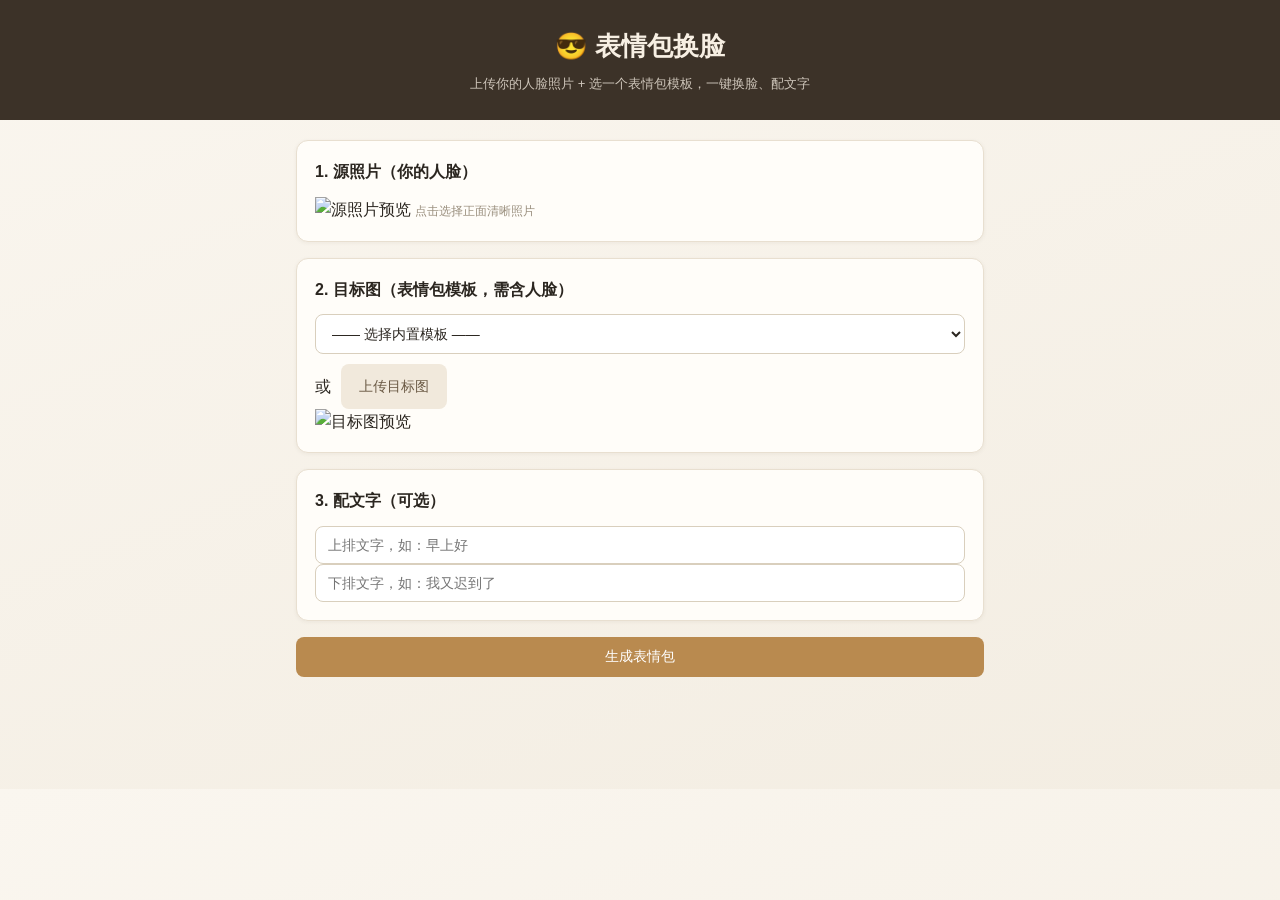
<file: meme-swap/static/index.html>
<!DOCTYPE html>
<html lang="zh-CN">
<head>
  <meta charset="UTF-8">
  <meta name="viewport" content="width=device-width, initial-scale=1.0">
  <title>表情包换脸 · 第一版</title>
  <link rel="stylesheet" href="/static/style.css">
</head>
<body>
  <header>
    <h1>😎 表情包换脸</h1>
    <p class="subtitle">上传你的人脸照片 + 选一个表情包模板，一键换脸、配文字</p>
  </header>

  <main class="container">
    <section class="panel">
      <h2>1. 源照片（你的人脸）</h2>
      <label class="drop" id="source-drop">
        <input type="file" id="source" accept="image/*" hidden>
        <img id="source-preview" alt="源照片预览">
        <span class="hint">点击选择正面清晰照片</span>
      </label>
    </section>

    <section class="panel">
      <h2>2. 目标图（表情包模板，需含人脸）</h2>
      <div class="row">
        <select id="template">
          <option value="">—— 选择内置模板 ——</option>
        </select>
        <span class="or">或</span>
        <label class="btn secondary" for="target">上传目标图</label>
        <input type="file" id="target" accept="image/*" hidden>
      </div>
      <img id="target-preview" alt="目标图预览">
    </section>

    <section class="panel">
      <h2>3. 配文字（可选）</h2>
      <input type="text" id="top-text" placeholder="上排文字，如：早上好">
      <input type="text" id="bottom-text" placeholder="下排文字，如：我又迟到了">
    </section>

    <button id="generate" class="btn primary">生成表情包</button>
    <div id="status" class="status"></div>

    <section class="panel result-panel" id="result-panel" hidden>
      <h2>结果</h2>
      <img id="result" alt="生成结果">
      <a id="download" class="btn primary" download>下载图片</a>
    </section>
  </main>

  <script src="/static/app.js"></script>
</body>
</html>
</file>
<file: static/style.css>
* { box-sizing: border-box; }
body {
  margin: 0;
  font-family: -apple-system, "Microsoft YaHei", "PingFang SC", sans-serif;
  background: linear-gradient(160deg, #faf6ef 0%, #f3ede2 100%);
  color: #2b2620;
  line-height: 1.6;
}
header {
  background: #3c3228;
  color: #f7efe3;
  padding: 26px 16px;
  text-align: center;
}
header h1 { margin: 0; font-size: 26px; }
.subtitle { margin: 6px 0 0; opacity: .78; font-size: 13px; }
.container {
  max-width: 720px;
  margin: 20px auto;
  padding: 0 16px 48px;
}
.panel {
  background: #fffdf9;
  border: 1px solid #e8dfd0;
  border-radius: 12px;
  padding: 18px;
  margin-bottom: 16px;
  box-shadow: 0 1px 4px rgba(60, 50, 40, .06);
}
.panel h2 { margin: 0 0 12px; font-size: 16px; }
.req { color: #d64545; }

/* 设置面板 */
.settings-panel summary {
  cursor: pointer;
  font-weight: 600;
  color: #6b5a45;
  outline: none;
}
.settings-panel[open] summary { margin-bottom: 14px; }

.field { margin-bottom: 12px; }
.field:last-child { margin-bottom: 0; }
.field label {
  display: block;
  font-size: 13px;
  color: #6b5a45;
  margin-bottom: 5px;
  font-weight: 600;
}
.hint { color: #9a8f7e; font-size: 12px; margin: 4px 0 0; }

input[type="text"], input[type="password"], select, textarea {
  width: 100%;
  padding: 10px 12px;
  border: 1px solid #d9cfbd;
  border-radius: 8px;
  font-size: 14px;
  background: #fff;
  color: #2b2620;
  font-family: inherit;
}
textarea { resize: vertical; }
input:focus, select:focus, textarea:focus {
  outline: none;
  border-color: #b98a4f;
  box-shadow: 0 0 0 3px rgba(185, 138, 79, .15);
}

.grid {
  display: grid;
  grid-template-columns: 1fr 1fr;
  gap: 12px;
}
@media (max-width: 520px) {
  .grid { grid-template-columns: 1fr; }
}

.row { display: flex; align-items: center; gap: 10px; flex-wrap: wrap; }

/* 题材多选标签 */
.chips { display: flex; flex-wrap: wrap; gap: 8px; }
.chip { position: relative; display: inline-block; }
.chip input { position: absolute; opacity: 0; width: 0; height: 0; }
.chip span {
  display: inline-block;
  padding: 6px 14px;
  border: 1px solid #d9cfbd;
  border-radius: 20px;
  font-size: 13px;
  cursor: pointer;
  color: #6b5a45;
  background: #fff;
  transition: all .15s ease;
  user-select: none;
}
.chip:hover span { border-color: #b98a4f; }
.chip input:checked + span {
  background: #b98a4f;
  color: #fff;
  border-color: #b98a4f;
}
.chip input:focus-visible + span {
  box-shadow: 0 0 0 3px rgba(185, 138, 79, .25);
}

/* 标签页 */
.tabs { display: flex; flex-wrap: wrap; gap: 8px; margin-bottom: 16px; }
.tab {
  flex: 1;
  min-width: 130px;
  padding: 10px 12px;
  border: 1px solid #e8dfd0;
  border-radius: 8px;
  background: #fffdf9;
  color: #6b5a45;
  font-size: 14px;
  cursor: pointer;
  transition: all .15s ease;
}
.tab:hover { border-color: #b98a4f; }
.tab.active { background: #b98a4f; color: #fff; border-color: #b98a4f; }
.tab-panel { display: none; }
.tab-panel.active { display: block; }

.btn {
  display: inline-block;
  border: none;
  border-radius: 8px;
  padding: 11px 18px;
  font-size: 14px;
  cursor: pointer;
  text-decoration: none;
  text-align: center;
  transition: background .15s ease;
}
.btn.primary { background: #b98a4f; color: #fff; width: 100%; }
.btn.primary:hover { background: #a3773e; }
.btn.primary:disabled { background: #cbb89a; cursor: not-allowed; }
.btn.secondary { background: #f1e9dc; color: #6b5a45; }
.btn.secondary:hover { background: #e7dcc9; }

.status { margin: 12px 0; min-height: 20px; font-size: 14px; color: #d64545; }

/* 结果 */
.result-panel { display: none; }
.result-panel.show { display: block; }
.result-head {
  display: flex;
  align-items: center;
  justify-content: space-between;
  gap: 10px;
  flex-wrap: wrap;
  margin-bottom: 12px;
}
.result-head h2 { margin: 0; }
.outline {
  border-top: 1px dashed #e3d9c8;
  padding-top: 8px;
  font-size: 15px;
}
.outline h2, .outline h3, .outline h4 { color: #5c4a33; margin: 1.1em 0 .4em; }
.outline h2 { font-size: 18px; }
.outline h3 { font-size: 16px; }
.outline h4 { font-size: 15px; }
.outline p { margin: .5em 0; }
.outline ul, .outline ol { margin: .5em 0; padding-left: 1.4em; }
.outline li { margin: .25em 0; }
.outline code {
  background: #f3ece0;
  padding: 2px 5px;
  border-radius: 4px;
  font-size: .9em;
}
.outline pre {
  background: #f3ece0;
  padding: 12px;
  border-radius: 8px;
  overflow-x: auto;
}
.outline pre code { background: transparent; padding: 0; }
.outline blockquote {
  margin: .6em 0;
  padding: 6px 12px;
  border-left: 3px solid #b98a4f;
  background: #faf5ec;
  color: #6b5a45;
}
.outline hr { border: none; border-top: 1px solid #e3d9c8; margin: 1.2em 0; }

/* 多选下拉 */
.multiselect { position: relative; }
.ms-trigger {
  display: flex; align-items: center; justify-content: space-between; gap: 8px;
  width: 100%; padding: 10px 12px;
  border: 1px solid #d9cfbd; border-radius: 8px;
  font-size: 14px; background: #fff; color: #2b2620;
  cursor: pointer; text-align: left; font-family: inherit;
}
.ms-trigger:hover { border-color: #b98a4f; }
.multiselect.open .ms-trigger { border-color: #b98a4f; box-shadow: 0 0 0 3px rgba(185, 138, 79, .15); }
.ms-value { flex: 1; overflow: hidden; text-overflow: ellipsis; white-space: nowrap; }
.ms-value.is-empty { color: #9a8f7e; }
.ms-caret { color: #6b5a45; font-size: 12px; transition: transform .15s ease; }
.multiselect.open .ms-caret { transform: rotate(180deg); }
.ms-panel {
  position: absolute; top: calc(100% + 4px); left: 0; right: 0; z-index: 20;
  max-height: 280px; overflow-y: auto;
  background: #fff; border: 1px solid #e0d7c4; border-radius: 8px;
  box-shadow: 0 6px 20px rgba(60, 50, 40, .12);
  padding: 6px; display: none;
}
.multiselect.open .ms-panel { display: block; }
.ms-group-label {
  position: sticky; top: -6px; padding: 4px 8px; margin: 0 -6px;
  background: #f6f0e5; color: #b98a4f; font-size: 12px; font-weight: 700;
}
.ms-option {
  display: flex; align-items: center; gap: 8px;
  padding: 5px 8px; border-radius: 6px; cursor: pointer; font-size: 13px; color: #6b5a45;
}
.ms-option:hover { background: #f6f0e5; }
.ms-option input { margin: 0; }
.ms-option input:checked + span { color: #2b2620; font-weight: 600; }
</file>
